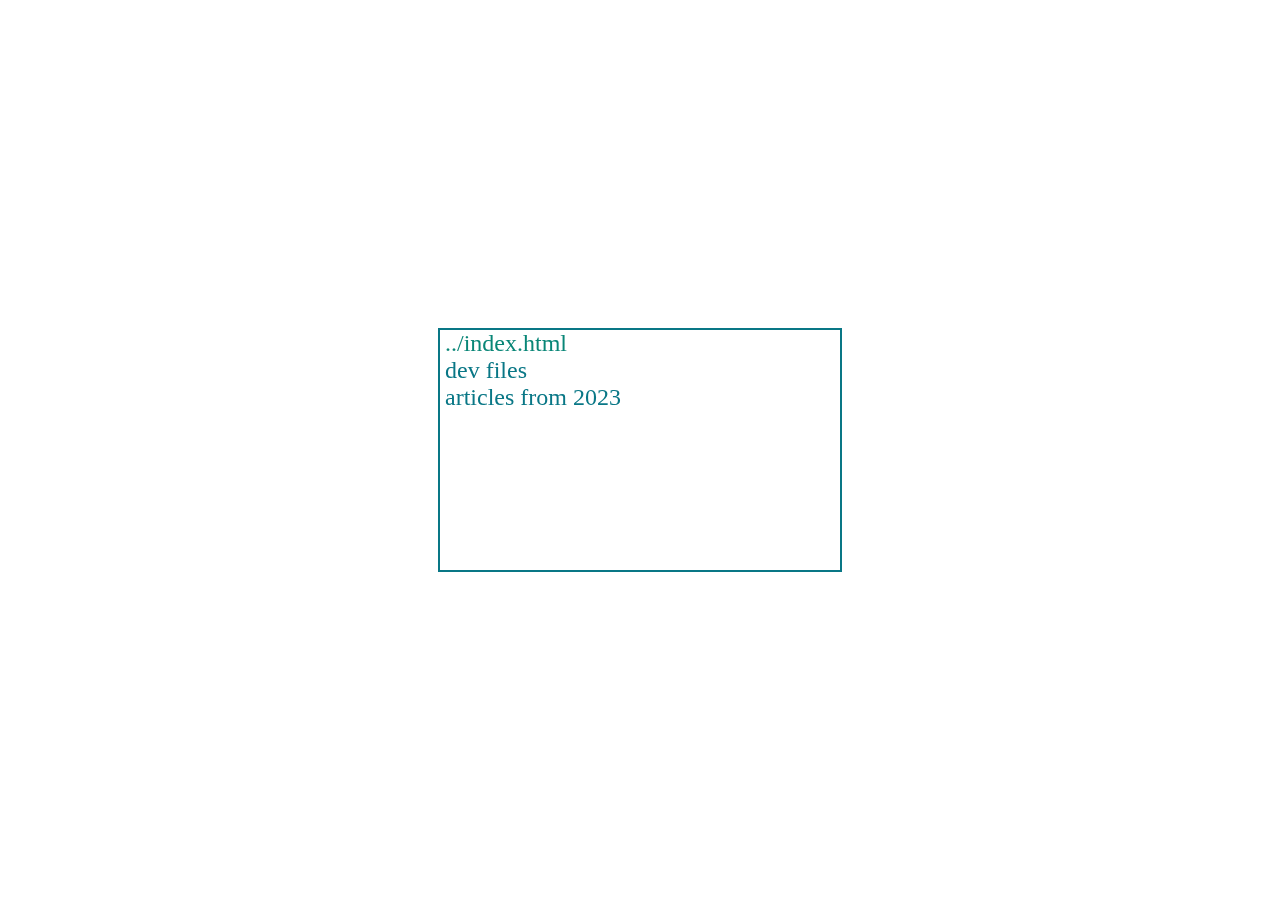
<file: art/index.html>
<html>
  <head>
    <link rel="stylesheet" href="/assets/styles/index.css">
  </head>
  <body>
    <div id="pg">
      <a href="../index.html" id="ud">../index.html</a>
      <a href="./dev">dev files</a>
      <a href="./2023">articles from 2023</a>
    </div>
  </body>
</html>
</file>
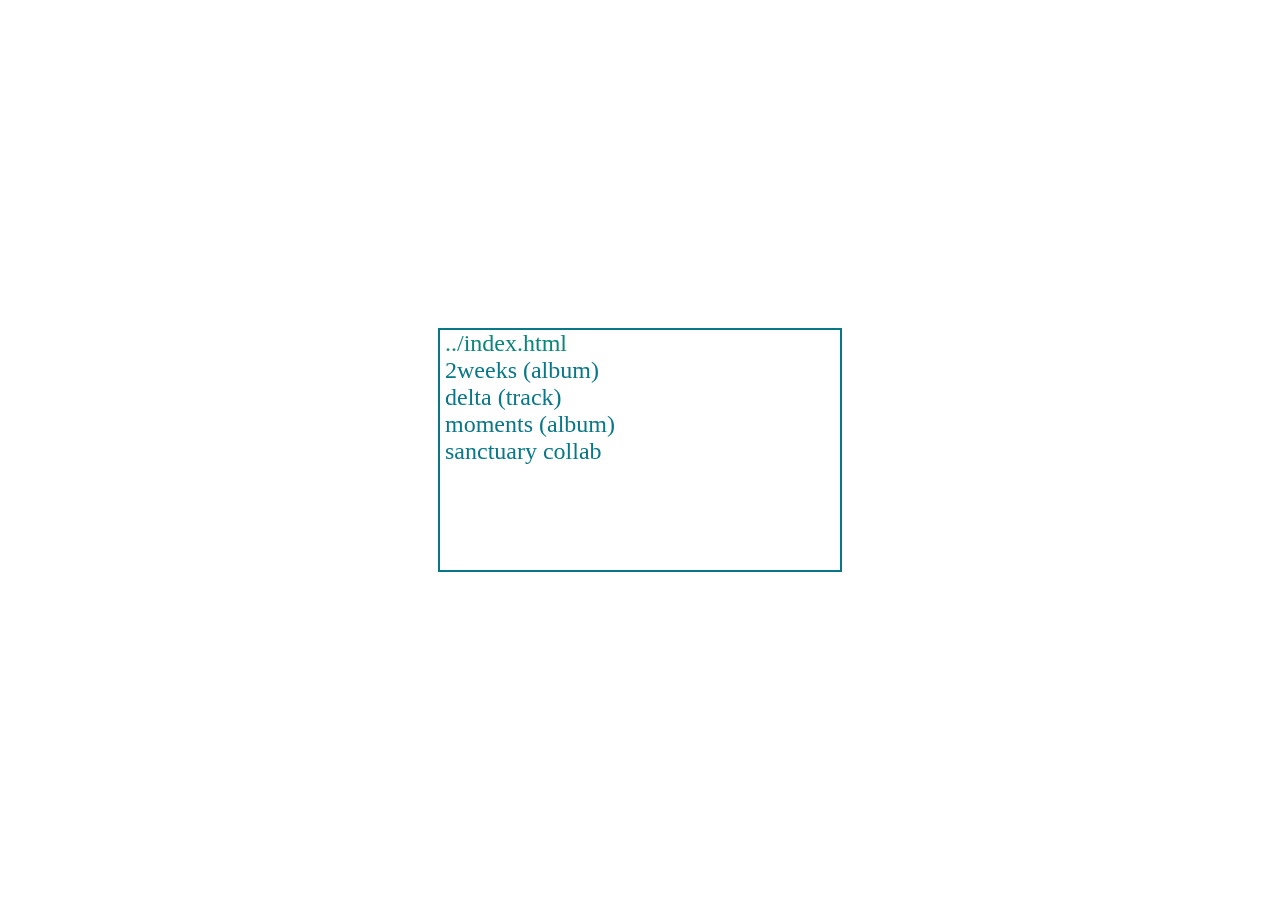
<file: art/2023/index.html>
<html>
  <head>
    <link rel="stylesheet" href="/assets/styles/index.css">
  </head>
  <body>
    <div id="pg">
      <a href="../index.html" id="ud">../index.html</a>
      <a href="./2weeks.html">2weeks (album)</a>
      <a href="./delta.html">delta (track)</a>
      <a href="./moments.html">moments (album)</a>
      <a href="./sanctuary.html">sanctuary collab</a>
    </div>
  </body>
</html>
</file>
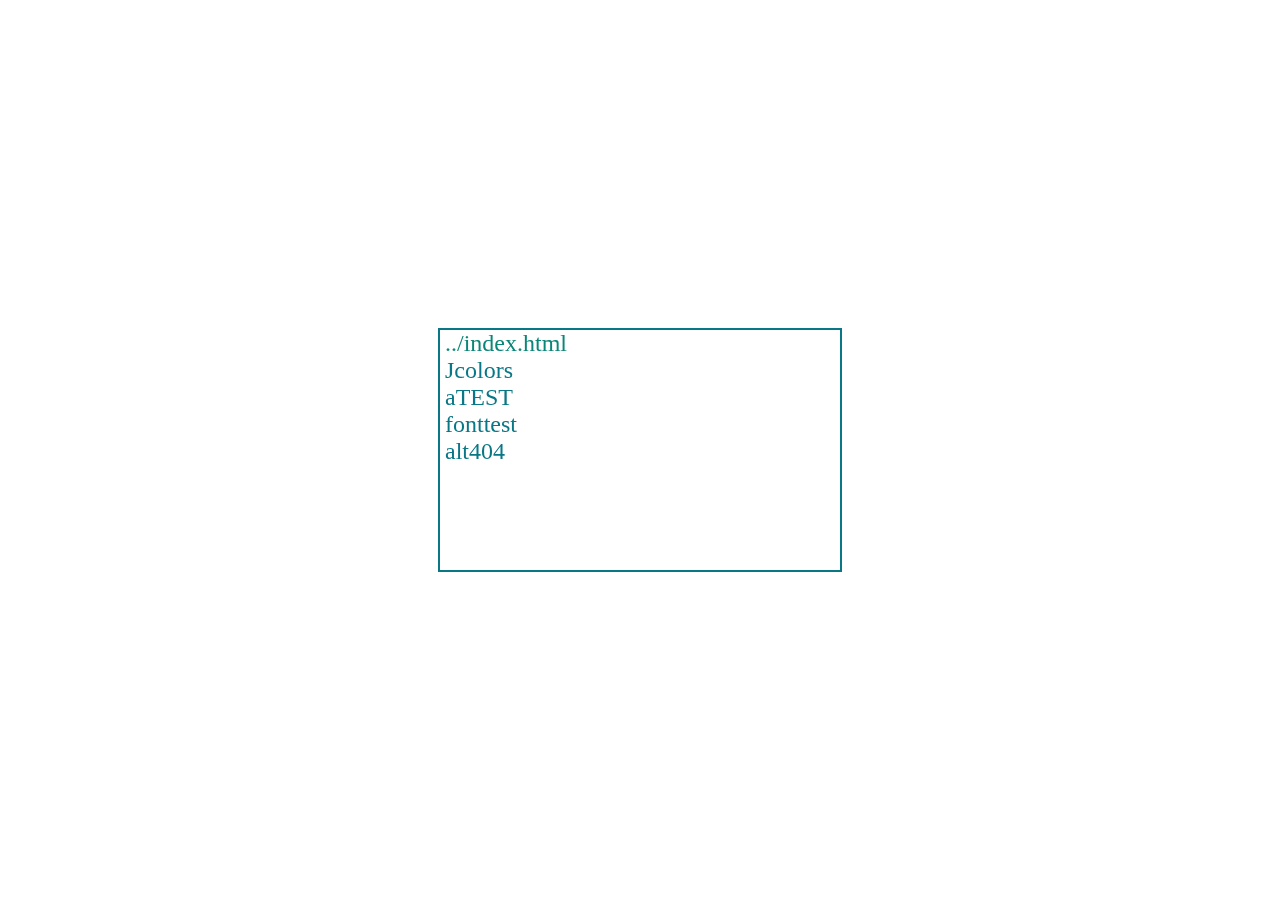
<file: art/dev/index.html>
<html>
  <head>
    <link rel="stylesheet" href="/assets/styles/index.css">
  </head>
  <body>
    <div id="pg">
      <a href="../index.html" id="ud">../index.html</a>
      <a href="./Jcolors.html">Jcolors</a>
      <a href="./aTEST.html">aTEST</a>
      <a href="./fonttest.html">fonttest</a>
      <a href="./alt404.html">alt404</a>
    </div>
  </body>
</html>
</file>
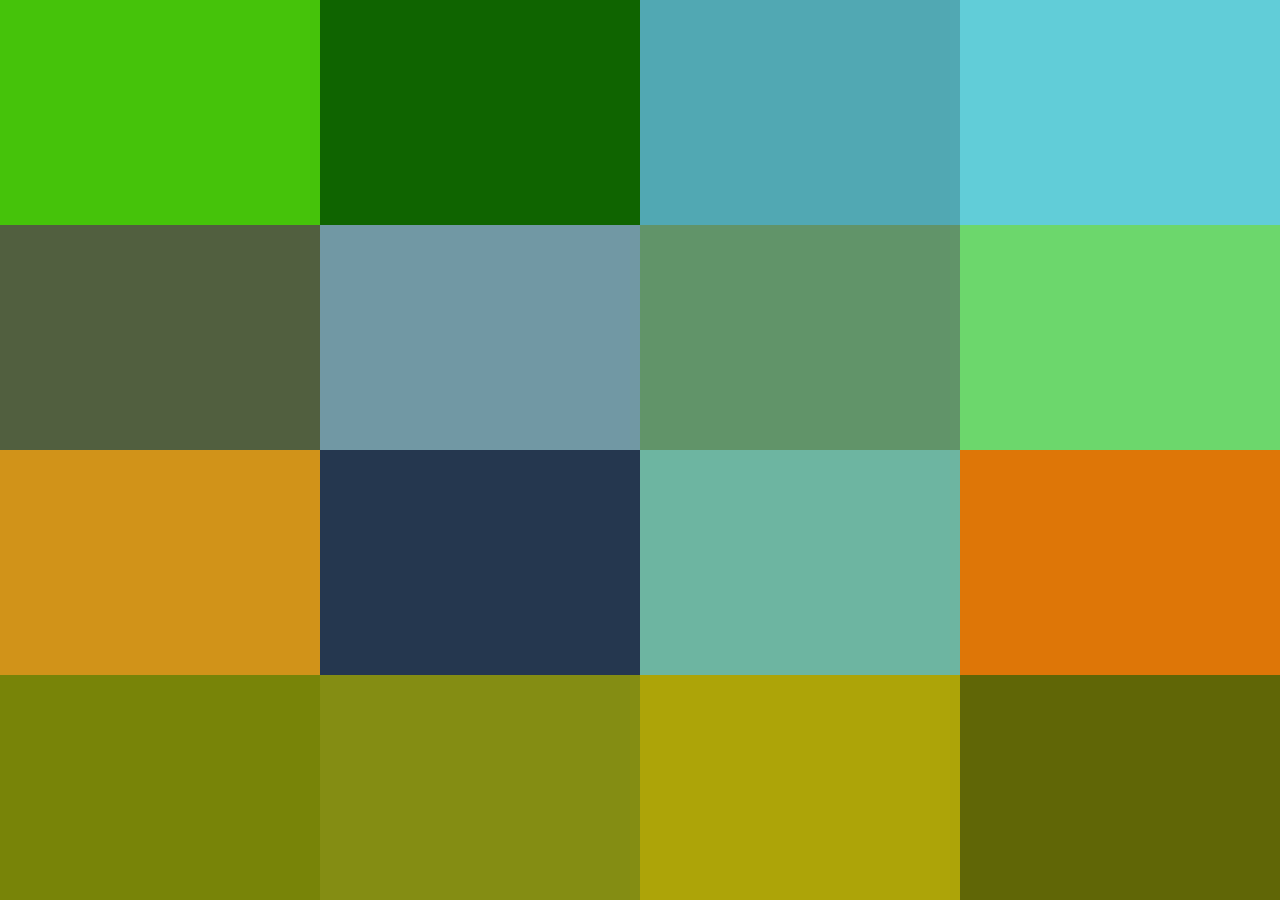
<file: art/2023/Jcolors.html>
<html>
	<head>
		<title>THIS IS EXPERIMENTAL PAGE</title>
		<style>
			.con {
				overflow: hidden;
			}
			* {
				border: 0;
				padding: 0;
				margin: 0;
			}
			
			div {
				width: 25vw;
				height: 25vh;
				position: fixed;
			}
			
			.c0 {background-color: #45c30a; top: 0vh; left: 0vw;}
			.c1 {background-color: #0f6400; top: 0vh; left: 25vw;}
			.c2 {background-color: #51a8b3; top: 0vh; left: 50vw;}
			.c3 {background-color: #61cdd8; top: 0vh; left: 75vw;}
			.c4 {background-color: #515f3f; top: 25vh; left: 0vw;}
			.c5 {background-color: #7198a4; top: 25vh; left: 25vw;}
			.c6 {background-color: #619469; top: 25vh; left: 50vw;}
			.c7 {background-color: #6cd76c; top: 25vh; left: 75vw;}
			.c8 {background-color: #d19319; top: 50vh; left: 0vw;}
			.c9 {background-color: #25374f; top: 50vh; left: 25vw;}
			.c10 {background-color: #6db5a1; top: 50vh; left: 50vw;}
			.c11 {background-color: #de7607; top: 50vh; left: 75vw;}
			.c12 {background-color: #788408; top: 75vh; left: 0vw;}
			.c13 {background-color: #848d13; top: 75vh; left: 25vw;}
			.c14 {background-color: #ada408; top: 75vh; left: 50vw;}
			.c15 {background-color: #606606; top: 75vh; left: 75vw;}
		</style>
	</head>
	<body>
		<div class="con">
			<div class="c0"></div>
			<div class="c1"></div>
			<div class="c2"></div>
			<div class="c3"></div>
			<div class="c4"></div>
			<div class="c5"></div>
			<div class="c6"></div>
			<div class="c7"></div>
			<div class="c8"></div>
			<div class="c9"></div>
			<div class="c10"></div>
			<div class="c11"></div>
			<div class="c12"></div>
			<div class="c13"></div>
			<div class="c14"></div>
			<div class="c15"></div>
		</div>
	</body>
</html>
</file>
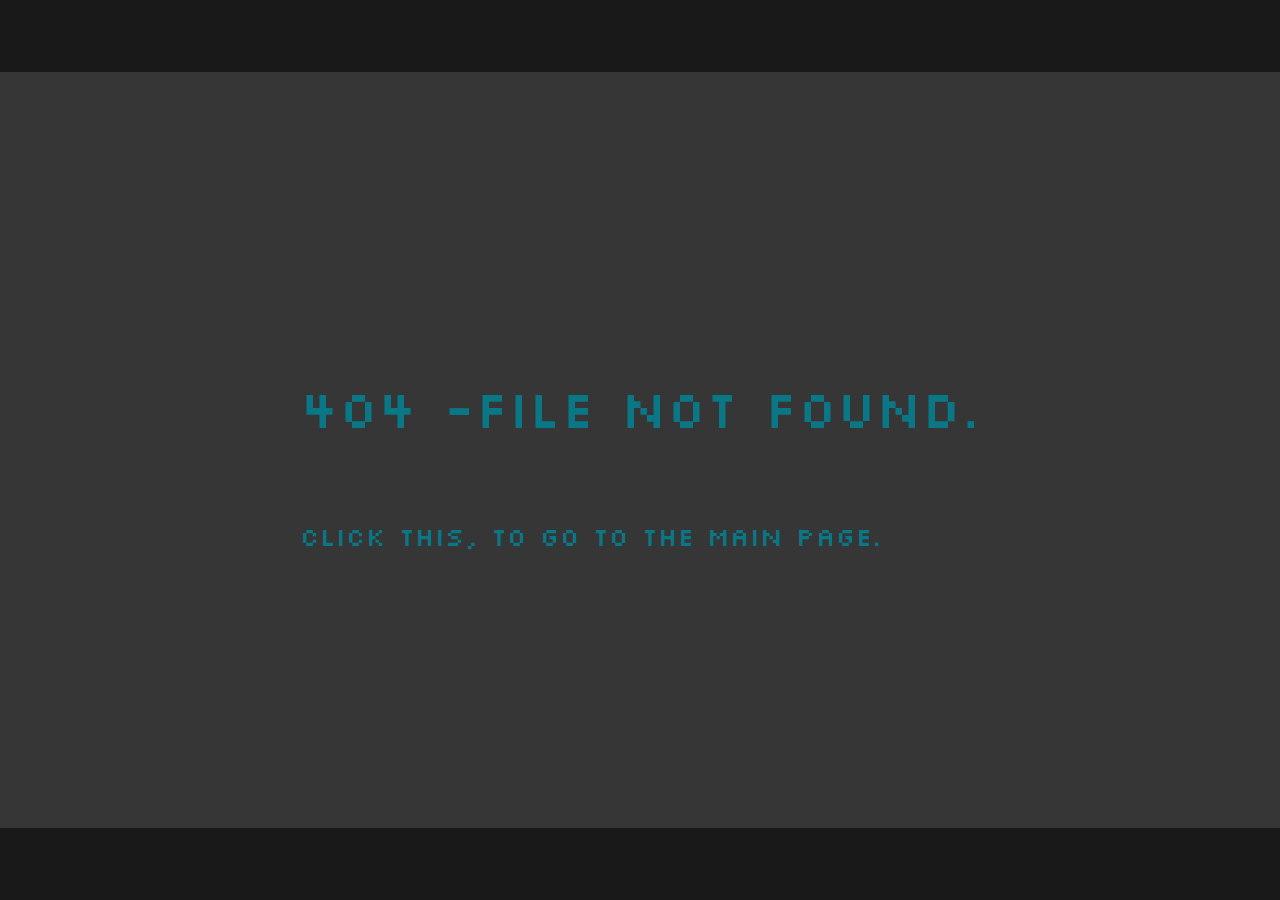
<file: art/dev/alt404.html>
<!DOCTYPE html>
<html lang="en">
	<head>
		<link rel="stylesheet" href="/assets/styles/404.css">
		<link rel="stylesheet" href="/assets/styles/animations.css">
		<meta content="XerwinXpl - 404" property="og:title">
		<meta content="its 404, there is nothing" property="og:description">
		<meta content="https://XerwinXpl.ml/" property="og:url">
		<meta content="https://XerwinXpl.ml/assets/images/512/E.jpg" property="og:image">
		<meta content="#097786" data-react-helmet="true" name="theme-color">
		<title>XerwinXpl - 404</title>
		<link rel="icon" href="/assets/logo.jpg" type="image/jpg" sizes="64x64">
		<meta name="description" content="404 page.">
		<meta name="robots" content="noindex, nofollow">
		<meta name="keywords" content="XerwinXpl, 404">
	</head>
	<body>
		<div id="middle">
			<div id="div-txt">
				<div style="display: -webkit-inline-box;">
					<p class="txt txtm slideLeft animation t5">404 - </p>
        				<p class="txt txtm slideRight animation t5">file not found.</p>
				</div>
				<a href="/index.html"><p class="txt">click this, to go to the main page.</p></a>
			</div>
		</div>
	</body>
</html>
</file>
<file: assets/styles/index.css>
html {
  /*background-color: #191919;*/
  background: url("https://f4.bcbits.com/img/a4016469269_10.jpg") no-repeat fixed center;
  background-size: cover;
}

a, p {
  color: #097786;
  font-width: 2vh;
  text-decoration: none;
  font-size: 150%;
}

#ud {
  color: #098677;
}

*::selection {
  color: #999;
  background-color: #0077D6;
}

body {
  display: flex;
  align-items: center;
  justify-content: center;
}

#pg {
  backdrop-filter: blur(1px) grayscale(90%);
  -webkit-backdrop-filter: blur(1px) grayscale(90%);
  border: solid 2px #097786;
  width: 25em;
  height: 15em;
  display: grid; /*this is so items are not in one line*/
  grid-auto-rows: min-content;
}

#pg a {
  position: relative;
  margin: 5px;
  margin-top: 0;
  margin-bottom: 0;
}
</file>
<file: assets/styles/404.css>
@import url('https://fonts.googleapis.com/css2?family=Silkscreen&display=swap');

html {background-color: #191919; --tcolor: #097786;}

.txtm {
	font-size: min(52px, 40dvh);
}

.txt {
	font-family: 'Silkscreen', cursive;
	color: var(--tcolor);
}

#middle {
	display: flex;
	align-items: center;
	justify-content: center;
	position: fixed;
	top: 8vh;
	left: 0;
	width: 100%;
	height: 84vh;
	background-color: #363636;
}

a {
	text-decoration: none;
}

a p {
	font-size: min(26px, 16dvh);
	color: var(--tcolor);
}
</file>
<file: assets/styles/animations.css>
.animation {
  animation-timing-function: ease-out;
  animation-delay: 0s;
  animation-iteration-count: 1;
  animation-fill-mode: both;
}

/*----------------animations----------------*/

@keyframes slideInFromLeft {
  0% { transform: translateX(-100vw); } 100% { transform: translateX(0); }
}

@keyframes slideInFromRight {
  0% { transform: translateX(100vw); } 100% { transform: translateX(0); }
}

@keyframes slideInFromTop {
  0% { transform: translateY(-100vh); } 100% { transform: translateY(0); }
}

@keyframes slideInFromDown {
  0% { transform: translateY(100vh); } 100% { transform: translateY(0); }
}

/*----------------classes----------------*/

.slideLeft { animation-name: slideInFromLeft; }
.slideRight { animation-name: slideInFromRight; }
.slideTop { animation-name: slideInFromTop; }
.slideDown { animation-name: slideInFromDown; }

/*----------------timings----------------*/
.t1 { animation-duration: 1s; }
.t2 { animation-duration: 2s; }
.t5 { animation-duration: 5s; }

/*----------------delays----------------*/
.dr { animation-delay: 128s; } /*dr class is defined by e.js, delay is set so high so js have time to set it before it start playing*/
.d1 { animation-delay: 1s; }
.d2 { animation-delay: 2s; }
.d5 { animation-delay: 5s; }

/*----------------bg color----------------*/

.random-bg {
  background-color: var(--random-bg-color);
}
</file>
